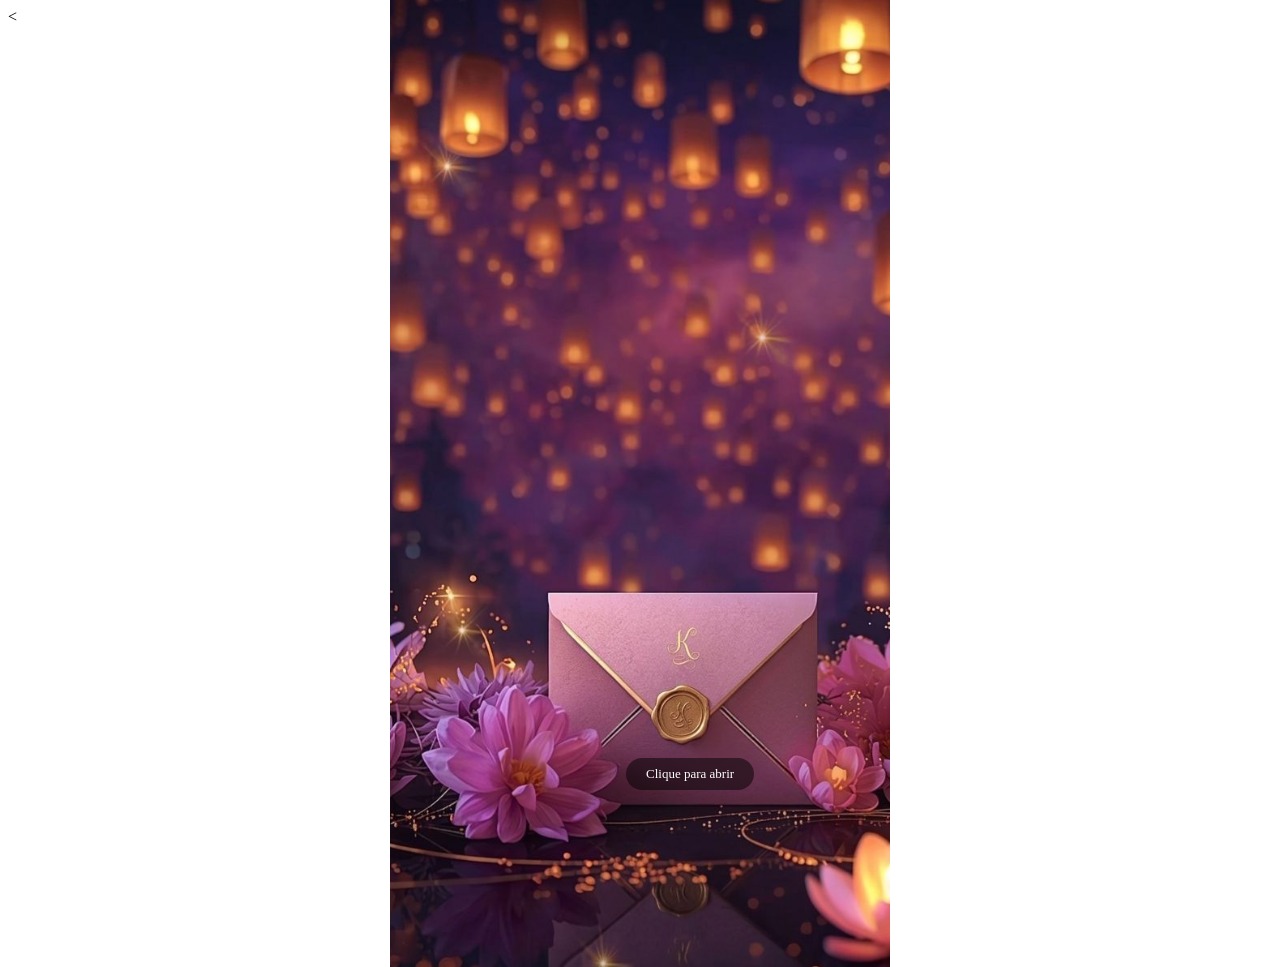
<file: index.html>
<!doctype html>
<html lang="pt-br">
<head>
    <meta charset="UTF-8" />
    <meta name="viewport" content="width=device-width, initial-scale=1.0" />

    <title>Convite 15 Anos-Kecilley</title>

    <!-- Open Graph -->
    <meta property="og:title" content="Convite de 15 Anos" />
    <meta property="og:description" content="Você está convidado para celebrar este momento especial." />
    <meta property="og:type" content="website" />
    <meta property="og:url" content="https://mihhsantos.github.io/Convite_aniversario/" />

    <
    <meta property="og:image" content="https://mihhsantos.github.io/Convite_aniversario/imagens/convite.jpg" />
    <meta property="og:image:secure_url" content="https://mihhsantos.github.io/Convite_aniversario/imagens/convite.jpg" />
    <meta property="og:image:type" content="image/jpeg" />
    <meta property="og:image:width" content="1200" />
    <meta property="og:image:height" content="630" />
    <meta property="og:locale" content="pt_BR" />

    <!-- Twitter / WhatsApp -->
    <meta name="twitter:card" content="summary_large_image" />
    <meta name="twitter:title" content="Convite de 15 Anos" />
    <meta name="twitter:description" content="Você está convidado para celebrar este momento especial." />
    <meta name="twitter:image" content="https://mihhsantos.github.io/Convite_aniversario/imagens/convite.png" />

    <!-- Evita cache antigo -->
    <meta http-equiv="Cache-Control" content="no-cache, no-store, must-revalidate" />
    <meta http-equiv="Pragma" content="no-cache" />
    <meta http-equiv="Expires" content="0" />

    <link rel="stylesheet" href="style.css" />
</head>
  
  <body>
    <div id="telaInicial" class="container" onclick="abrirConvite()">
      <div class="imagem-wrapper">
        <img src="envelope.jpeg" alt="Envelope" class="fundo" />
        <div class="botao-abrir">Clique para abrir</div>
      </div>
    </div>

    <div id="telaConvite" style="display:none;">
      <iframe src="convite.html" style="width:100%;height:100vh;border:none;"></iframe>
    </div>

    <script src="script.js"></script>

    <audio id="musicaFundo" loop preload="auto">
      <source src="musica.mp3" type="audio/mpeg" />
    </audio>
  </body>
</html>
</file>
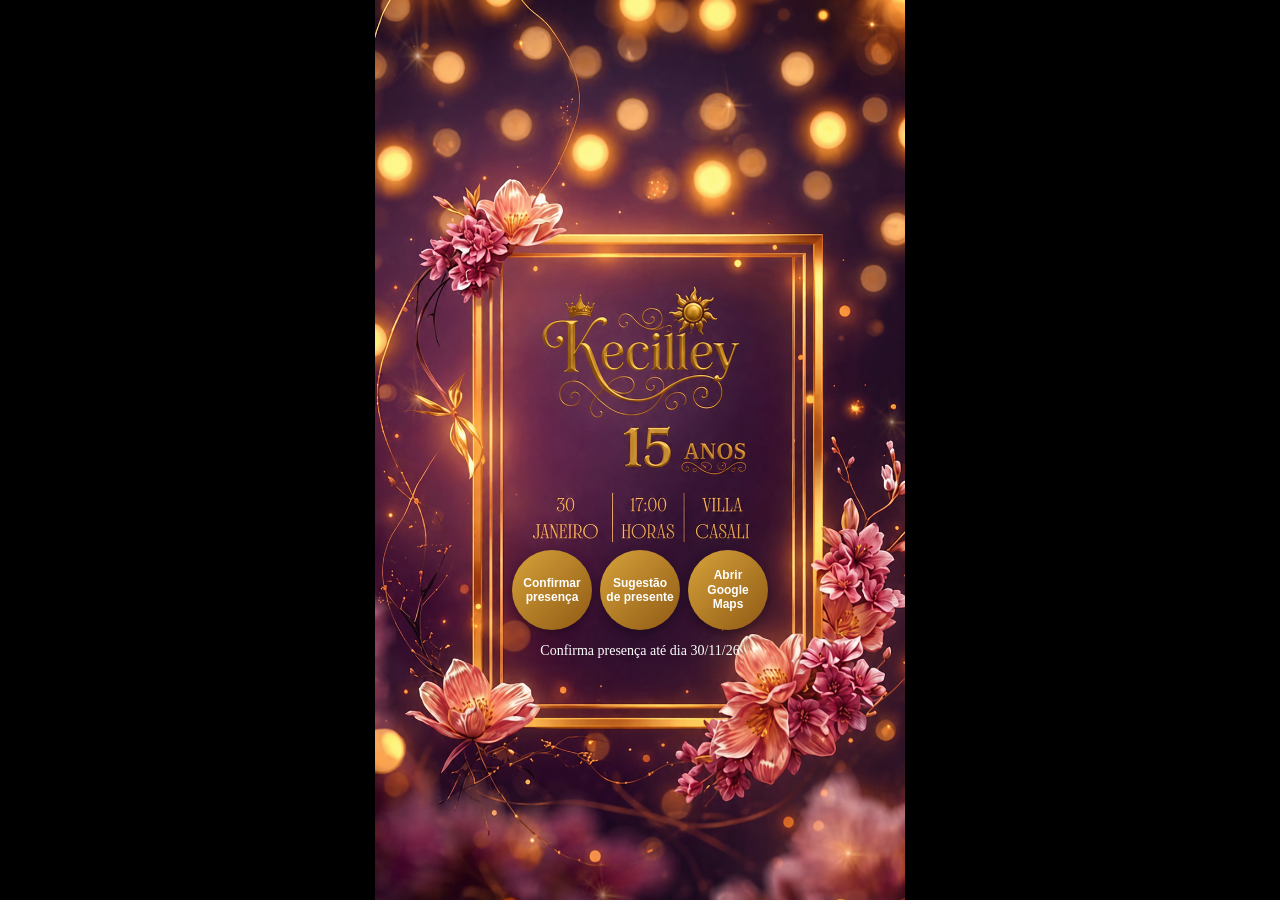
<file: convite.html>
<!doctype html>
<html lang="pt-br">
  <head>
    <meta charset="UTF-8" />
    <meta name="viewport" content="width=device-width, initial-scale=1.0" />
    <title>Convite 15 Anos</title>
    <link rel="stylesheet" href="convite.css" />
  </head>
  <body>
    <div class="container">
      <img src="convite.png" class="fundo" />

      <!--BOTOÊS-->
      <div class="botoes">
        <button onclick="confirmarPresenca()">Confirmar presença</button>
        <button onclick="abrirSugestao()">Sugestão de presente</button>
        <button onclick="abrirMaps()">Abrir Google Maps</button>
      </div>

       <!-- TEXTO -->
      <div class="info-confirmacao">
        Confirma presença até dia 30/11/26
      </div>
    </div>

    <script src="convite.js"></script>
    <audio id="musicaFundo" loop>
  <source src="musica.mp3" type="audio/mpeg" />
</audio>
  </body>
</html>
</file>
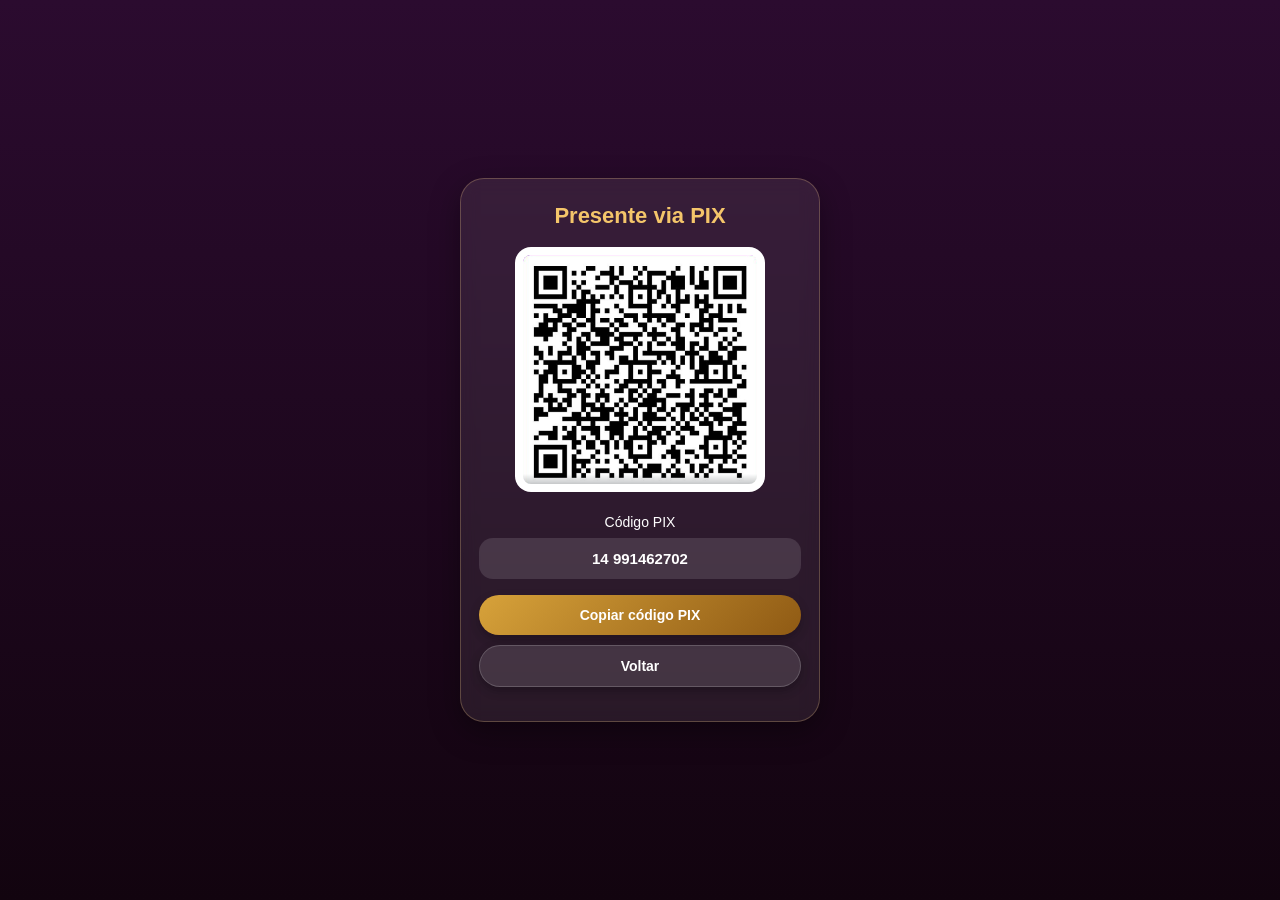
<file: pix.html>
<!doctype html>
<html lang="pt-br">
<head>
  <meta charset="UTF-8" />
  <meta name="viewport" content="width=device-width, initial-scale=1.0"/>
  <title>PIX</title>
  <link rel="stylesheet" href="pix.css" />
</head>
<body>

  <div class="container">
    <div class="pix-box">
      <h1>Presente via PIX</h1>

      <img src="qrcode.png" alt="QR Code PIX" class="qrcode">

      <p class="titulo-codigo">Código PIX</p>
      <div class="codigo-pix" id="codigoPix">14 991462702</div>

      <button class="btn" onclick="copiarPix()">Copiar código PIX</button>
      <button class="btn voltar" onclick="voltarSugestao()">Voltar</button>
    </div>
  </div>

  <script src="pix.js"></script>
  <audio id="musicaFundo" loop>
  <source src="musica.mp3" type="audio/mpeg" />
</audio>
</body>
</html>
</file>
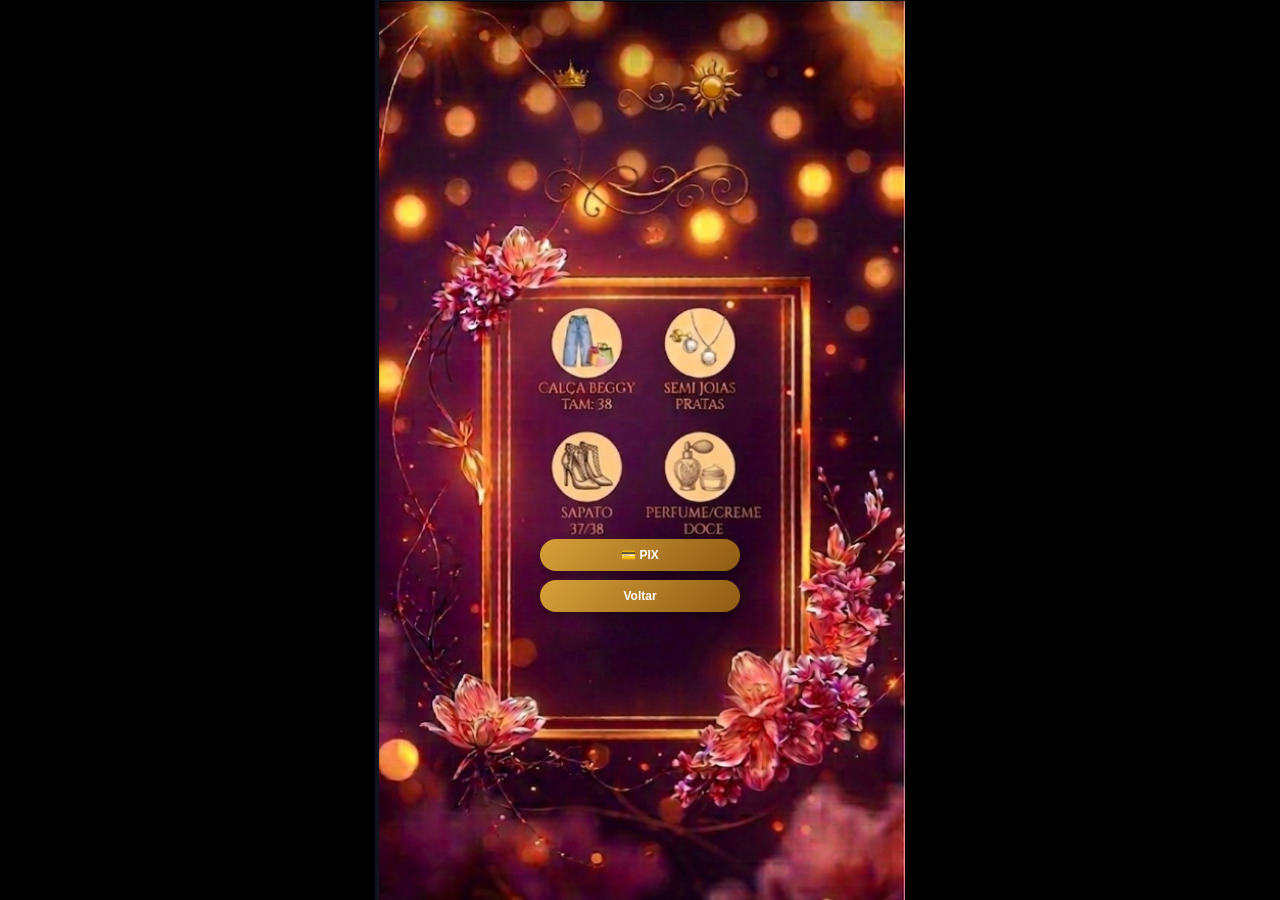
<file: sugestao.html>
<!doctype html>
<html lang="pt-br">
  <head>
    <meta charset="UTF-8" />
    <meta name="viewport" content="width=device-width, initial-scale=1.0" />
    <title>Sugestões de Presente</title>

    <link rel="stylesheet" href="sugestao.css" />
  </head>

  <body>
    <div class="container">
      <img src="sujestao_presente.png" class="fundo" />

      <!-- BOTÃO PIX E VOLTAR-->
      <div class="pix-area">
        <button onclick="abrirPix()">💳 PIX</button>
        <button onclick="voltarConvite()">Voltar</button>
      </div>
    </div>

    <script src="sugestao.js"></script>
    <audio id="musicaFundo" loop>
  <source src="musica.mp3" type="audio/mpeg" />
</audio>
  </body>
</html>
</file>
<file: style.css>
.container {
  width: 100%;
  height: 100vh;

  display: flex;
  align-items: center;
  justify-content: center;
}

/* wrapper controla tudo */
.imagem-wrapper {
  position: relative;
  width: 100%;
  max-width: 500px; /* controla proporção */
}

/* imagem */
.fundo {
  width: 100%;
  display: block;
}

/* BOTÃO FIXO RELATIVO À IMAGEM */
.botao-abrir {
  position: absolute;

  /* 🔥 AJUSTE FINO (ESSA É A CHAVE) */
  bottom: 18%;
  left: 60%;
  transform: translateX(-50%);

  background: rgba(0, 0, 0, 0.5);
  color: white;
  padding: 8px 20px;
  border-radius: 20px;
  font-size: 13px;

  backdrop-filter: blur(4px);
}
</file>
<file: convite.css>
* {
  margin: 0;
  padding: 0;
  box-sizing: border-box;
}

body {
  background: black;
  overflow: hidden;
}

/* CONTAINER */
.container {
  position: relative;
  width: 100%;
  height: 100vh;

  display: flex;
  justify-content: center;
  align-items: center;
}

/* IMAGEM SEM CORTAR */
.fundo {
  width: 100%;
  height: 100%;
  object-fit: contain;
}

/* BOTÕES */
.botoes {
  position: absolute;
  left: 50%;
  transform: translateX(-50%);

  bottom: 30vh; /* 🔥 usa altura da tela */

  width: 80%;
  max-width: 400px;

  display: flex;
  justify-content: center;
  gap: 8px; /* 🔥 espaçamento proporcional */
}

/* BOTÃO REDONDO RESPONSIVO */
button {
  width: clamp(50px, 15vw, 80px);  /* 🔥 adapta tamanho */
  height: clamp(50px, 15vw, 80px);

  border: none;
  border-radius: 50%;

  display: flex;
  align-items: center;
  justify-content: center;
  text-align: center;

  font-size: clamp(8px, 2.5vw, 12px); /* 🔥 texto adaptável */
  font-weight: 600;
  line-height: 1.2;
  padding: 5px;

  color: white;
  background: linear-gradient(135deg, #d7a23a, #8f5a14);

  box-shadow: 0 4px 10px rgba(0, 0, 0, 0.3);
}

/* TEXTO */
.info-confirmacao {
  position: absolute;
  left: 50%;
  transform: translateX(-50%);

  bottom: 26vh; /* 🔥 relativo à tela */

  width: 80%;
  max-width: 300px;

  text-align: center;
  font-size: clamp(10px, 3vw, 14px); /* 🔥 responsivo */
  color: #fff;

  line-height: 1.3;

  padding: 6px 10px;
  border-radius: 15px;
}
</file>
<file: pix.css>
* {
  margin: 0;
  padding: 0;
  box-sizing: border-box;
}

body {
  background: linear-gradient(180deg, #2b0b2f, #12040f);
  font-family: "Segoe UI", sans-serif;
  min-height: 100vh;
  display: flex;
  justify-content: center;
  align-items: center;
  padding: 20px;
}

.container {
  width: 100%;
  display: flex;
  justify-content: center;
  align-items: center;
}

.pix-box {
  width: 100%;
  max-width: 360px;
  background: rgba(255, 255, 255, 0.08);
  border: 1px solid rgba(255, 215, 140, 0.25);
  border-radius: 24px;
  padding: 24px 18px;
  text-align: center;
  backdrop-filter: blur(8px);
  box-shadow: 0 10px 30px rgba(0,0,0,0.35);
}

.pix-box h1 {
  color: #f4c56a;
  font-size: 22px;
  margin-bottom: 18px;
}

.qrcode {
  width: 100%;
  max-width: 250px;
  border-radius: 16px;
  background: white;
  padding: 8px;
  margin-bottom: 18px;
}

.titulo-codigo {
  color: #ffffff;
  font-size: 14px;
  margin-bottom: 8px;
}

.codigo-pix {
  background: rgba(255,255,255,0.12);
  color: #fff;
  padding: 12px;
  border-radius: 14px;
  font-size: 15px;
  font-weight: 600;
  margin-bottom: 16px;
  word-break: break-word;
}

.btn {
  width: 100%;
  border: none;
  border-radius: 22px;
  padding: 12px;
  font-size: 14px;
  font-weight: 600;
  cursor: pointer;
  color: white;
  background: linear-gradient(135deg, #d7a23a, #8f5a14);
  margin-bottom: 10px;
  box-shadow: 0 4px 10px rgba(0,0,0,0.25);
}

.voltar {
  background: rgba(255,255,255,0.12);
  border: 1px solid rgba(255,255,255,0.18);
}

@media (max-width: 480px) {
  .pix-box {
    max-width: 340px;
    padding: 20px 16px;
  }

  .pix-box h1 {
    font-size: 20px;
  }

  .codigo-pix {
    font-size: 14px;
  }

  .btn {
    font-size: 13px;
    padding: 11px;
  }
}
</file>
<file: sugestao.css>
* {
  margin: 0;
  padding: 0;
  box-sizing: border-box;
}

body {
  background: black;
  overflow: hidden;
}

/* CONTAINER */
.container {
  position: relative;
  width: 100%;
  height: 100vh;

  display: flex;
  justify-content: center;
  align-items: center;
}

/* IMAGEM */
.fundo {
  width: 100%;
  height: 100%;
  object-fit: contain;
}

/* BOTÕES (PIX + VOLTAR) */
.pix-area {
  position: absolute;

  left: 50%;
  transform: translateX(-50%);

  bottom: 32%;

  width: 35%;
  max-width: 200px;

  display: flex;
  flex-direction: column; /* 🔥 chave */
  gap: 9px; /* espaço entre os botões */
}

/* BOTÕES */
.pix-area button {
  width: 100%;
  padding: 9px 10px;
  border: none;
  border-radius: 18px;

  font-size: 12px;
  font-weight: 600;

  color: white;
  background: linear-gradient(135deg, #d7a23a, #8f5a14);

  box-shadow: 0 4px 10px rgba(0,0,0,0.3);
}

/* RESPONSIVO */
@media (max-width: 480px) {
  .pix-area {
    width: 38%;
    bottom: 33%;
    gap: 6px;
  }

  .pix-area button {
    font-size: 9px;
    padding: 6px;
  }
}
</file>
